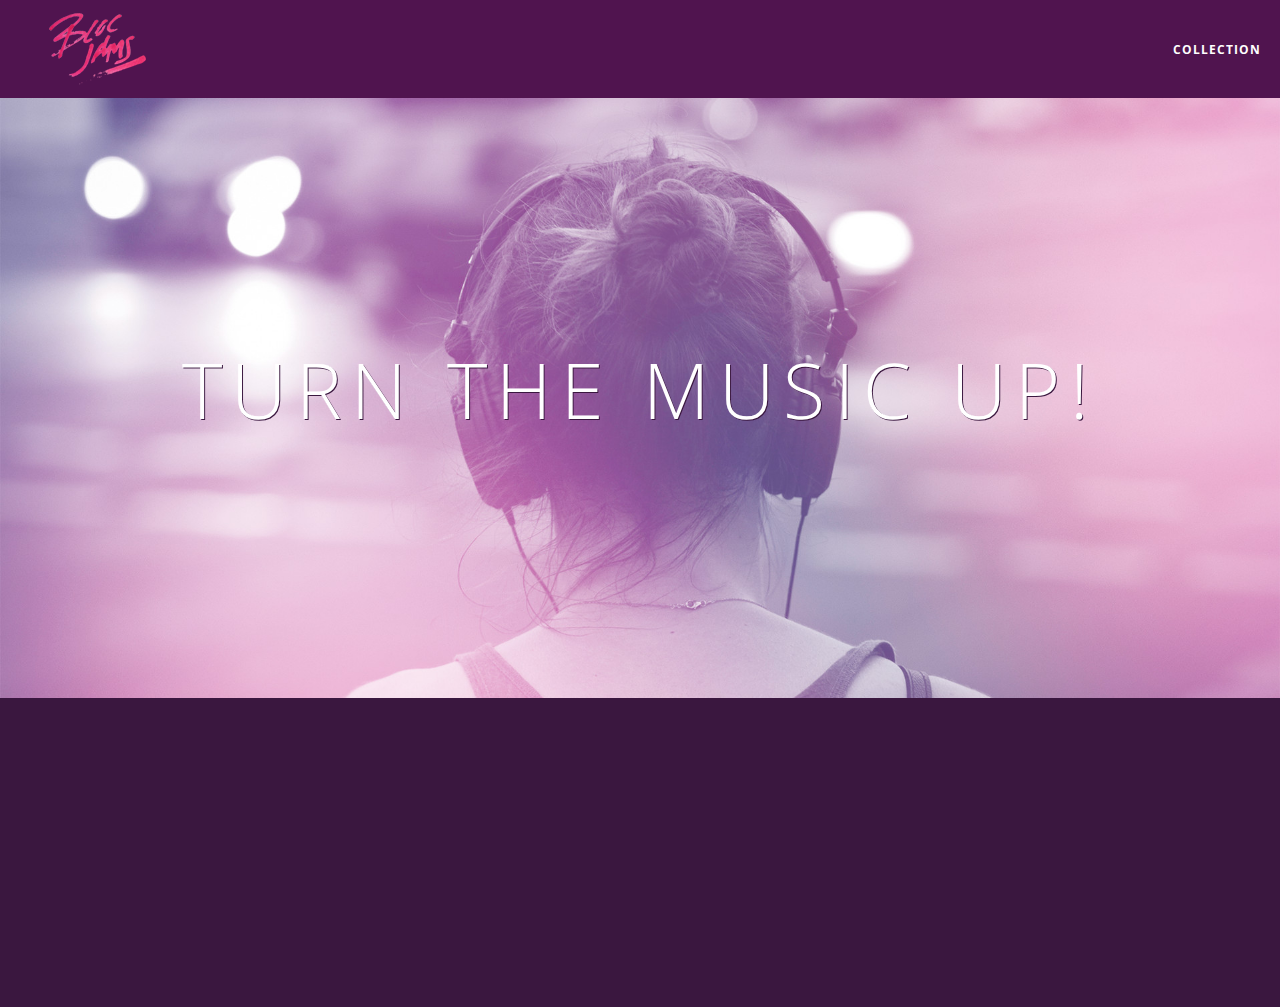
<file: index.html>
<!DOCTYPE html>

 <html>
     <head>
		 	<title>Bloc Jams</title>
		<meta name="viewport" content="width=device-width, initial-scale=1">
		<link rel="stylesheet" type="text/css" href="http://fonts.googleapis.com/css?family=Open+Sans:400,800,600,700,300">
		<link rel="stylesheet" type="text/css" href="http://code.ionicframework.com/ionicons/2.0.1/css/ionicons.min.css">
		<link rel="stylesheet" type="text/css" href="styles/normalize.css">
		<link rel="stylesheet" type="text/css" href="styles/main.css">
		<link rel="stylesheet" type="text/css" href="styles/landing.css">
	 </head>
		 <body class="landing">
			 <nav class="navbar"> <!-- nav bar -->
				<a href="index.html" class="logo">
					<img src="assets/images/bloc_jams_logo.png" alt="bloc jams logo">
				</a>
				<div class="links-container">
					<a href="collection.html" class="navbar-link">collection</a>
				</div>

			 </nav>
			<section class="hero"> <!-- hero content -->
				<h1 class="hero-title">Turn the music up!</h1>
			</section>
			<section class="selling-points container" class="clearfix"> <!-- selling points -->
				<div class="point column third">
						<span class="ion-music-note"></span>
						<h5 class="point-title">Choose your music</h5>
						<p class="point-description">The world is full of music; why should you have to listen to music that someone else chose?</p>
				</div>
					<div class="point column third">
						<span class="ion-radio-waves"></span>
						<h5 class="point-title">Unlimited, streaming, ad-free</h5>
						<p class="point-description">No arbitrary limits. No distractions.</p>
					</div>
					<div class="point column third">
						<span class="ion-iphone"></span>
						<h5 class="point-title">Mobile enabled</h5>
						<p class="point-description">Listen to your music on the go. This streaming service is available on all mobile platforms.</p>
					</div>
			</section>
				<script src="https://code.jquery.com/jquery-2.1.3.min.js"></script>
				<script src="scripts/landing.js"></script>
	 </body>
	 <footer>
	</footer>
 </html>
</file>
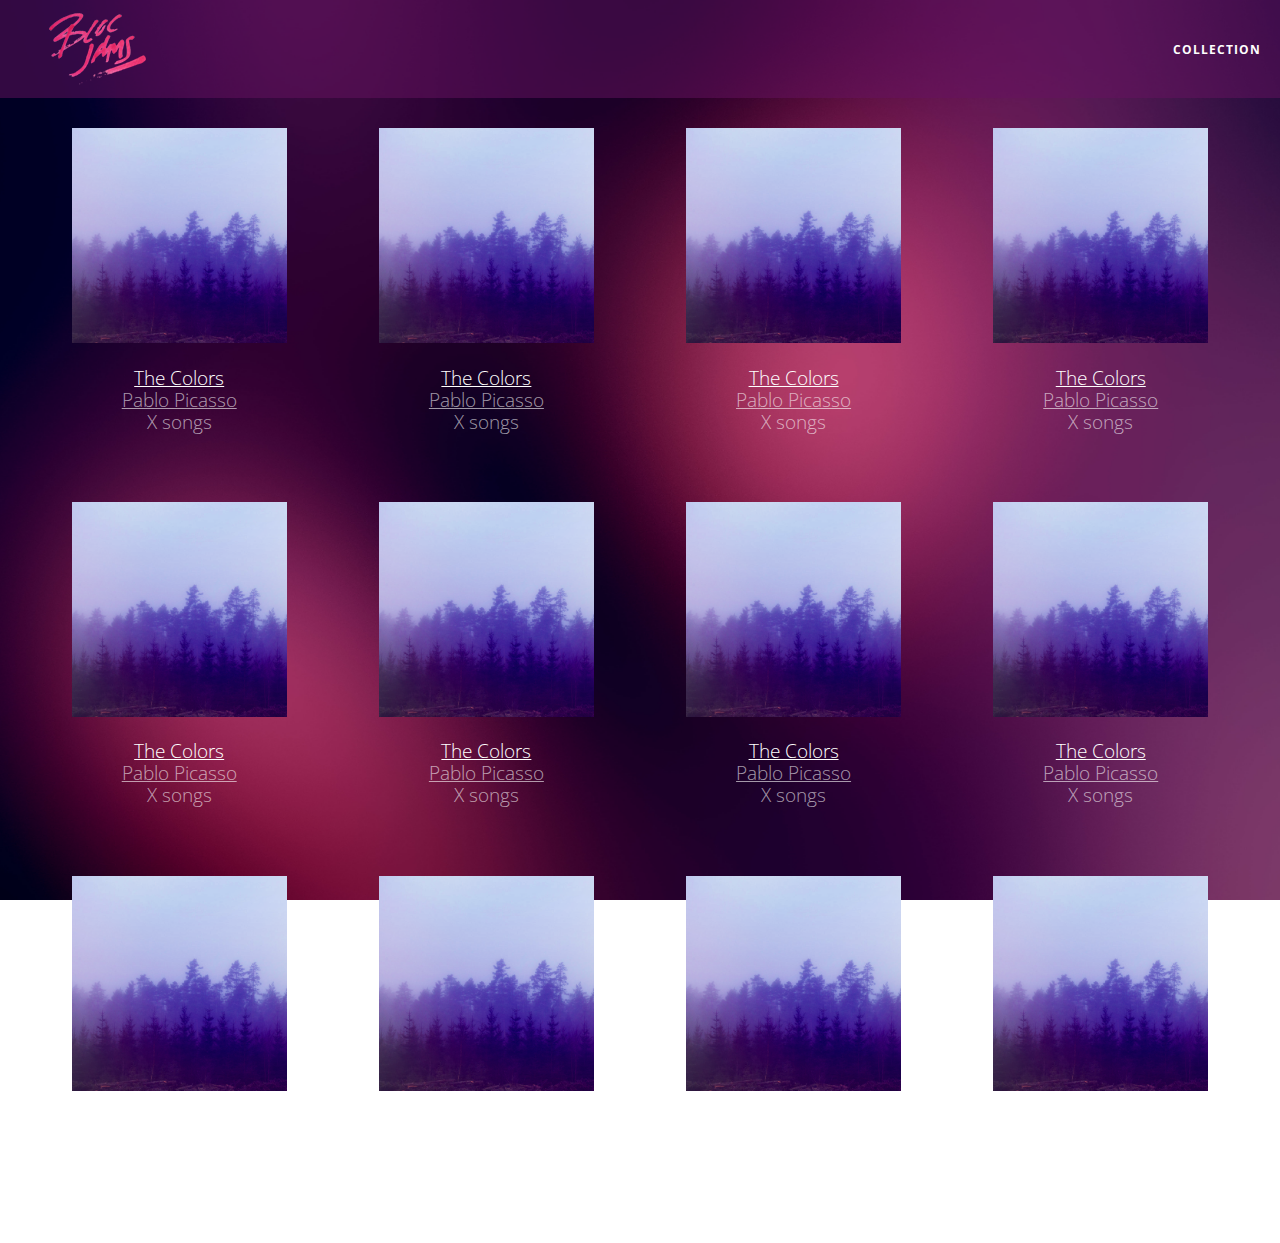
<file: collection.html>
<!DOCTYPE html>
<html>
	<head>
		<title>Bloc Jams</title>
		<meta name="viewport" content="width=device-width, initial-scale=1">
		<link rel="stylesheet" type="text/css" href="https://fonts.googleapis.com/css?family=Open+Sans:400,800,600,700,300">
		<link rel="stylesheet" type="text/css" href="https://code.ionicframework.com/ionicons/2.0.1/css/ionicons.min.css">
		<link rel="stylesheet" type="text/css" href="styles/normalize.css">
		<link rel="stylesheet" type="text/css" href="styles/main.css">
		<link rel="stylesheet" type="text/css" href="styles/collection.css">
	</head>
	<body class="collection">
		<nav class="navbar"> <!-- nav bar -->
			<a href="index.html" class="logo">
				<img src="assets/images/bloc_jams_logo.png" alt="bloc jams logo">
			</a>
			<div class="links-container">
				<a href="collection.html" class="navbar-link">collection</a>
			</div>
		</nav>

	<section class="album-covers container clearfix"> <!-- albums -->

	</section>
	 <script src="https://code.jquery.com/jquery-2.1.3.min.js"></script>
	<script src="scripts/collection.js"></script>
	</body>
</html>
</file>
<file: styles/main.css>
*, *::before, *::after {
	-moz-box-sizing: border-box;
	-webkit-box-sizing: border-box;
	box-sizing: border-box;
}

html {
	height: 100%; /* makes sure our HTML takes up 100% of the browser window */
	font-size: 100%;
}

body {
	font-family: 'Open Sans'; /* sets our font to the "Open Sans" typeface */
	color: white;             /* sets the text color to white */
	min-height: 100%;         /* says the height of the body must be, at minimum, 100% of the window */
}

body.landing {
	background-color: rgb(58,23,63); /* sets the background color to an RGB value */
}

.navbar {
	position: relative;
	padding: 0.5rem;
	background-color: rgb(101,18,95,0.5);
	z-index: 1;
}

.navbar .logo {
	position: relative; /* positioning will be explained in a resource */
	left: 2rem;
	cursor: pointer;  /* produces the finger-pointer icon when you hover over the logo */
}

.navbar .links-container {
	display: table;
	position: absolute;
	top: 0;
	right: 0;
	height: 100px;
	color: white;
}

.links-container .navbar-link {
	display: table-cell;
	position: relative;
	height: 100%;
	padding-left: 1rem;
	padding-right: 1rem;
	vertical-align: middle;
	color: white;
	font-size: 0.625rem;
	letter-spacing: 0.05rem;
	font-weight: 700;
	text-transform: uppercase;
	text-decoration: none;
	cursor: pointer;
}

.links-container .navbar-link:hover {
	color: rgb(233,50,117);
}

.links-container .navbar-link:active {
	color: rgb(233,50,117);
	background-color:white;

}

.hero {
	position: relative; /* positioning will be explained in a resource */
	min-height: 600px;  /* hero content element must be _at least_ 600 pixels */
	background-image: url(../assets/images/bloc_jams_bg.jpg);
	background-repeat: no-repeat;
	background-position: center center;
	background-size: cover;
}

.hero .hero-title {
	position: absolute;             /* positioning will be explained in a resource */
	top: 40%;                       /* positioning will be explained in a resource */
	-webkit-transform: translateY(-50%);
	-moz-transform: translateY(-50%);
	-ms-transform: translateY(-50%);
	transform: translateY(-50%);
	width: 100%;                    /* makes sure the title inhabits the full width of its container */
	text-align: center;             /* aligns text in the horizontal center of the element */
	font-size: 4rem;                /* specifies the size of the font in root em units */
	font-weight: 300;               /* makes the font thinner or lighter weight */
	text-transform: uppercase;      /* transforms the text to be all uppercase lettering */
	letter-spacing: 0.5rem;         /* puts 0.5 root ems worth of space between each letter */
	text-shadow: 1px 1px 0px rgb(58,23,63); /* creates a shadow underneath the text for readability over the image */
}

.selling-points {
	position: relative;
	display: table;
	width: 100%;
}

.point {
	display: table-cell;
	position: relative;
	width: 33.3%;
	padding: 2rem;
	text-align: center;
}

.point .point-title {
	font-size: 1.25rem;
}

.ion-music-note,
.ion-radio-waves,
.ion-iphone {
	color: rgb(233,50,117);
	font-size: 5rem;
}

.container {
	margin: 0 auto;
	max-width: 64rem;
}

.container.narrow {
	max-width: 56rem;
}

.clearfix::after {
	content: ".";
	visibility: hidden;
	display: block;
	height: 0;
	clear: both;
}

/* Medium and small screens (640px) */
@media (min-width: 640px) {
	html { font-size: 112%; }

.column {
    float: left;
    padding-left: 1rem;
    padding-right: 1rem;
	}

	.column.full { width: 100%; }
	.column.two-thirds { width: 66.7%; }
	.column.half { width: 50%; }
	.column.third { width: 33.3%; }
	.column.fourth { width: 25%; }
	.column.flow-opposite { float: right; }
}

/* Large screens (1024px) */
@media (min-width: 1024px) {
	html { font-size: 120%; }
}
</file>
<file: styles/landing.css>
body.landing {
     background-color: rgb(58,23,63);
 }

 .hero-content {
     position: relative;
     min-height: 600px;
     background-image: url(../assets/images/bloc_jams_bg.jpg);
     background-repeat: no-repeat;
     background-position: center center;
     background-size: cover;
 }

 .hero-content .hero-title {
     position: absolute;
     top: 40%;
     -webkit-transform: translateY(-50%);
     -moz-transform: translateY(-50%);
     transform: translateY(-50%);
     width: 100%;
     text-align: center;
     font-size: 4rem;
     font-weight: 300;
     text-transform: uppercase;
     letter-spacing: 0.5rem;
     text-shadow: 1px 1px 0px rgb(58,23,63);
 }

 .selling-points {
     position: relative;
     -webkit-box-sizing: border-box;
     -moz-box-sizing: border-box;
     box-sizing: border-box;
 }

 .point {
     position: relative;
     padding: 2rem;
     text-align: center;
	 opacity: 0;
	 -webkit-transform: translateY(2rem);
	 -moz-transform: translateY(2rem);
	 transform: translateY(2rem);
	 -webkit-transition: all 0.5s ease-in-out;
	 -moz-transition: all 0.5s ease-in-out;
	 transition: all 0.5s ease-in-out;
	 -webkit-transition-delay: 0.2s;
	 -moz-transition-delay: 0.2s;
	 transition-delay: 0.2s;
 }

 .point .point-title {
     font-size: 1.25rem;
 }

 .ion-music-note,
 .ion-radio-waves,
 .ion-iphone {
     color: rgb(233,50,117);
     font-size: 5rem;
 }
</file>
<file: styles/collection.css>
a:active {
	color: rgb(233,50,117);
	background-color:white;

}

body.collection {
	background-image: url(../assets/images/blurred_backgrounds/blur_bg_2.jpg);
	background-repeat: no-repeat;
	background-attachment: fixed;
	background-position: center center;
	background-size: cover;
}

.album-covers {
	position: relative;
}

.collection-album-container {
	position: relative;
	margin-top: 30px;
	margin-bottom: 20px;
	text-align: center;
}

.collection-album-container .caption {
	margin-top: 10px;
}

.collection-album-container .caption p {
	font-size: 1rem;
	font-weight: 300;
	color: rgba(255, 255, 255, 0.6);
}

.collection-album-container .caption p a {
	color: rgba(255, 255, 255, 0.6);
}

.collection-album-container .caption p a.album-name {
	color: white;
}

.collection-album-container img {
	width: 80%;
}
</file>
